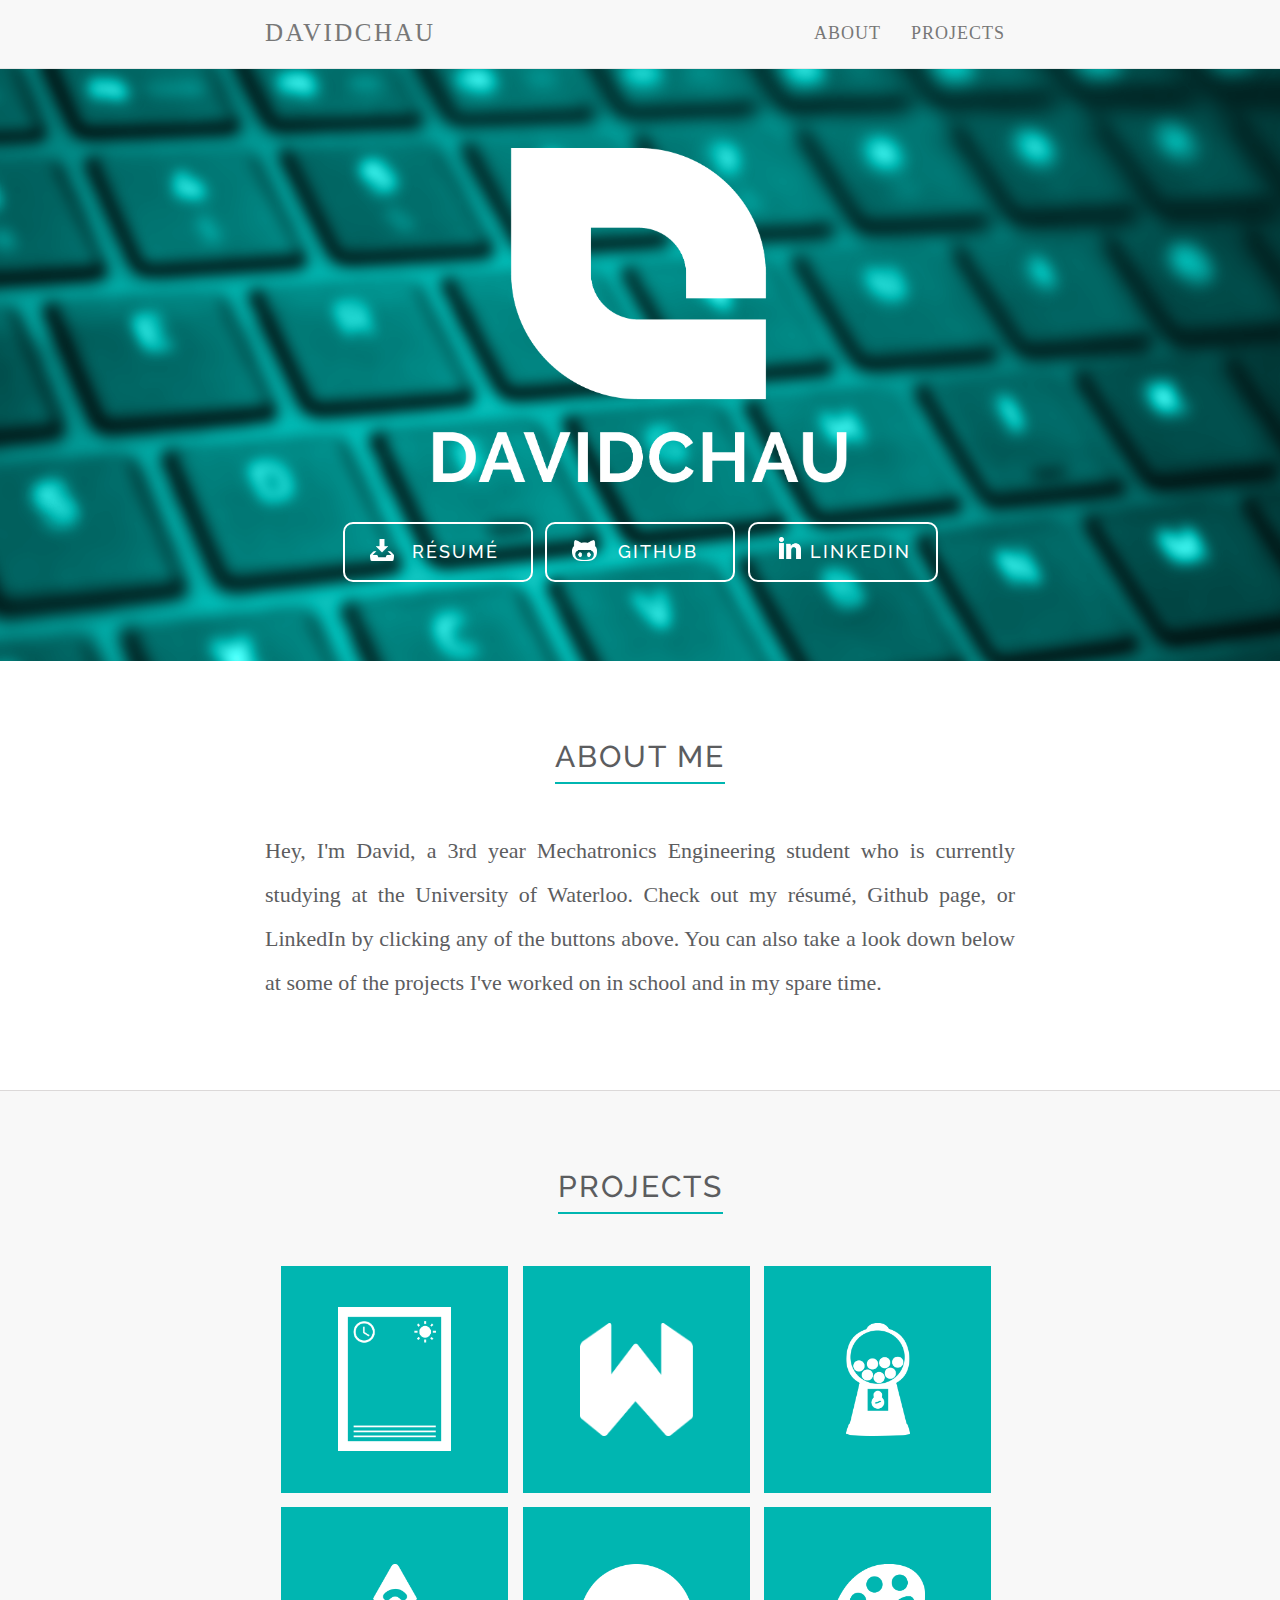
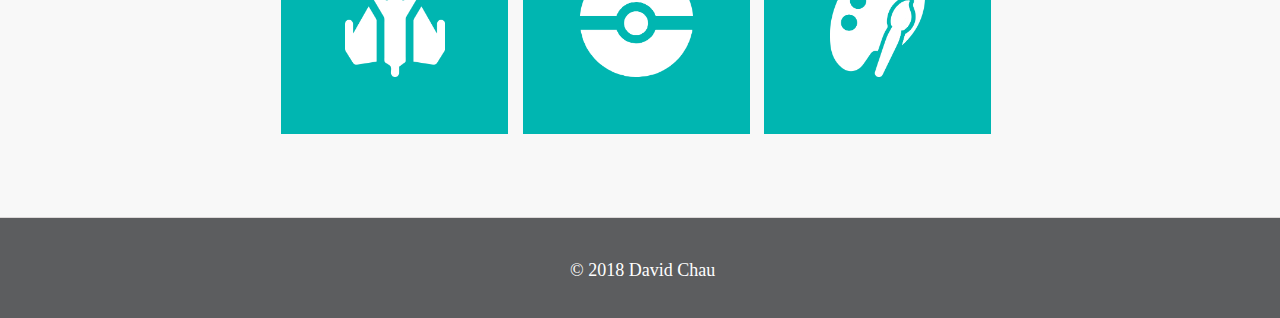
<file: index.html>
<!DOCTYPE html>
<html>
	<head>
		<title>DAVID CHAU</title>
		<!--required meta tags-->
		<meta charset="utf-8">
		<meta name="viewport" content="width=device-width, initial-scale = 1.0">
		<!--bootstrap css-->
		<link href="css/bootstrap.min.css" rel="stylesheet">
		<link href="css/main_style.css" rel="stylesheet">
		<!-- jQuery library-->
		<script src = "https://ajax.googleapis.com/ajax/libs/jquery/3.1.1/jquery.min.js"></script>
		<!--Latest compiled Javascript-->
		<script src="js/bootstrap.js"></script>
		<!--SEND BUTTON TOOLTIP-->
		<script>
		$(document).ready(function(){
			$('[data-toggle="tooltip"]').tooltip(); 
		});
		</script>
		<!--FAVICON (http://realfavicongenerator.net/)-->
		<link rel="apple-touch-icon" sizes="180x180" href="img/favicon/apple-touch-icon.png">
		<link rel="icon" type="image/png" href="img/favicon/favicon-32x32.png" sizes="32x32">
		<link rel="icon" type="image/png" href="img/favicon/favicon-16x16.png" sizes="16x16">
		<link rel="manifest" href="img/favicon/manifest.json">
		<link rel="mask-icon" href="img/favicon/safari-pinned-tab.svg" color="#5bbad5">
		<meta name="theme-color" content="#ffffff">
	</head>
	
	<body>
	<!--NAVIGATION BAR-->
	<div class = "navbar navbar-default navbar-fixed-top">
		<div class = "container-fluid">
		<div class="headerContainer">
			<div class = "navbar-header">
				<button type="button" class="navbar-toggle" data-toggle="collapse" data-target="#myNavbar">
				<span class="icon-bar"></span>
				<span class="icon-bar"></span>
				<span class="icon-bar"></span> 
				</button>
				<a class="navbar-brand" href="#landing">
					<p>DavidChau</p>
				</a>
			</div>
			<div class = "collapse navbar-collapse" id="myNavbar">
			<ul class="nav navbar-nav navbar-right">
				<li><a href="#about"><span>About</span></a></li>
				<li><a href="#projects"><span>Projects</span></a></li>
			</ul>
			</div>
		</div>
		</div>
	</div>
	
	<!--SPLASH PAGE SECTION-->
		<div class="splashSection" id="landing">
			<div class="container-fluid">
				<div class="logo-center vertical-center">
					<img src="img/logo/test.png" class="vertical-center" alt="logo">
				</div>
				<div class = "button-center">
					<a href="files/resume v4.2.pdf" target="_blank" id="btnDownload">
						R&eacute;sum&eacute;
					</a>
					<a href="https://github.com/thechausenone" target="_blank" id="btnGithub">
						Github
					</a>
					<a href="https://www.linkedin.com/in/dchau97/" target="_blank" id="btnLinkedin">
						LinkedIn
					</a>
				</div>	
			</div>
		</div>	
	
	<!--ABOUT ME SECTION-->
		<div class="aboutSection" id="about">
			<div class="container-fluid">
				<div class="contentContainer">
					<div class="sectionTitle"><span>About Me</span></div>		
					<p class="paraText">
						Hey, I'm David, a 3rd year Mechatronics Engineering student who is currently studying at the University of Waterloo. 
						Check out my r&eacute;sum&eacute;, Github page, or LinkedIn by clicking any of the buttons above.
						You can also take a look down below at some of the projects I've worked on in school and in my spare time.
					</p>
				</div>
			</div>
		</div>	
		
	<!--PROJECTS SECTION-->
		<div class="projectsSection" id="projects">
			<div class="container-fluid">
				<div class="sectionTitle"><span>Projects</span></div>
				<div class="contentContainer">
					<div class="projectCardContainer">
						<a href="projects/smart_mirror.html" class="projectCard" id="SmartMirror">
							<p class="projectTitle twoLine">SMART<br>MIRROR</p>
							<p class="projectTags">Raspberry Pi</p>
						</a>
					</div>
					<div class="projectCardContainer">
						<a href="projects/workspace.html" class="projectCard" id="Workspace">
							<p class="projectTitle oneLine">WORKSPACE</p>
							<p class="projectTags">Angular<br>Electron<br>Firebase</p>
						</a>
					</div>
					<!-- <div class="projectCardContainer">
						<a href="projects/line-robot.html" class="projectCard" id="LineRobot">
							<p class="projectTitle threeLine">LINE<br>FOLLOWING<br>ROBOT</p>
							<p class="projectTags">C</p>
						</a>
					</div> -->
					<div class="projectCardContainer">
						<a href="projects/gumballin.html" class="projectCard" id="Gumballin">
							<p class="projectTitle oneLine">GUMBALLIN</p>
							<p class="projectTags">Lego NXT<br>RobotC</p>
						</a>
					</div>
					<div class="projectCardContainer">
						<a href="projects/cygnus_strike.html" class="projectCard" id="CygnusStrike">
							<p class="projectTitle twoLine">CYGNUS<br>STRIKE</p>
							<p class="projectTags">Android<br>Java<br>libGDX</p>
						</a>
					</div>
					<div class="projectCardContainer">
						<a href="projects/pokedodge.html" class="projectCard" id="PokeDodge">
							<p class="projectTitle oneLine">POK&Eacute;DODGE</p>
							<p class="projectTags">Flash<br>ActionScript</p>
						</a>
					</div>
					<div class="projectCardContainer">
						<a href="projects/graphic_design.html" class="projectCard" id="Graphics">
							<p class="projectTitle twoLine">GRAPHIC<br>DESIGN</p>
							<p class="projectTags">Photoshop<br>Illustrator</p>
						</a>
					</div>		
				</div>
			</div>
		</div>	
		
	<!--FOOTER-->
		<div class="footerSection">
			<div class="container-fluid">
				<footer>
					<p class= "copyright">
					 &copy; 2018 David Chau
					</p>
				</footer>
			</div>
		</div>
	</body>
</html>
</file>
<file: css/main_style.css>
/*==== VARIABLES ====*/
:root{
	--logo:#00b6b1;
	--logo-darker:#128480;
	--font:#5C5D5F;
	--border:#dcd9d9;
	--bg-alt:#F8F8F8;
}

/*==== FONTS ====*/
@font-face{
	font-family:'Raleway', sans-serif;
	src:url('../fonts/Raleway/Raleway.woff2') format('woff2'),
		url('../fonts/Raleway/Raleway.woff') format('woff'),
		url('../fonts/Raleway/Raleway.ttf') format('truetype');
}

@font-face{
	font-family:'Raleway Medium';
	src:url('../fonts/Raleway/Raleway-Medium.woff2') format('woff2'),
		url('../fonts/Raleway/Raleway-Medium.woff') format('woff'),
		url('../fonts/Raleway/Raleway-Medium.ttf') format('truetype');
}

/*==== GENERAL ====*/
body{
	font-family:"Raleway";
	font-size: 18px;
	color:#5C5D5F;/*var(--font)*/
}

.sectionTitle{
	font-size:30px;
	text-align:center;
	font-family:"Raleway Medium";
	text-transform:uppercase;
	letter-spacing:2px;
	padding-bottom:50px;
}

.sectionTitle span{
	border-bottom:2.5px solid #00b6b1;/*var(--logo)*/
	padding-bottom:8px;
	white-space:nowrap;
}

.paraText{
	text-align:justify;
	line-height:200%;
	color:#5C5D5F;/*var(--font)*/
	font-size: 18px;
}

.contentContainer{
	width:90%;
	height:auto;
	margin:0 auto;
	padding:0px;
}

/*==== NAVIGATION BAR ====*/
.navbar{
	font-family:"Raleway";
	text-transform:uppercase;
	letter-spacing:1px;
}

.headerContainer{
	width:100%;
	margin:0 auto;
}

.navbar-right{
	padding-right:10px;
	display:inline-block;
	float:left;
}

.navbar-nav li a{
	line-height:37.5px;
}

.navbar-brand p{
	font-family:"Raleway";
	letter-spacing:2.5px;
	margin-top:1px;
	font-size:25px;
}

.navbar-brand p:hover{
	font-family:"Raleway Medium";
	color:#00b6b1 !important; /*var(--logo)*/
}

.navbar-nav li a span{/*following three blocks for underline*/
	border-bottom:2.5px solid transparent; 
}

ul.nav a:hover { 
	color: #5C5D5F !important; /*var(--font)*/
}

ul.nav a:hover span{ 
	border-bottom:2.5px solid #00b6b1; /*var(--logo)*/
	padding-bottom:8px;
}

/*==== LANDING SECTION ====*/
.splashSection{
	padding:125px 15px 75px 15px;
	background:url('../img/landing/hue_overlay.png') no-repeat fixed center;
}

.logo-center{
	/*	min-height:55%;
		min-height:55vh;*/
		display:flex;
		align-items:center;
		padding-top:23px;
}

.splashSection img{
	max-width:425px;
	width: 100%;
	height:auto;
	margin:0 auto;
}

.button-center{
	text-align:center;
	margin:0 auto;
	left:0;
	right:0;
	padding-top:10px;
}

#btnDownload{
	background-image:url('../img/social/download_white.png');
	background-color:transparent;
	background-size:24px auto;
	background-repeat:no-repeat;
	background-position:25px 15px;
}

#btnGithub{
	background-image:url('../img/social/github_white.png');
	background-color:transparent;
	background-size:25px auto;
	background-repeat:no-repeat;
	background-position:25px 16px;
}

#btnLinkedin{
	background-image:url('../img/social/linkedin_white.png');
	background-color:transparent;
	background-size:22px auto;
	background-repeat:no-repeat;
	background-position:29px 13px;
}

#btnDemo{
	background-image:url('../img/social/demo_white.png');
	background-color:transparent;
	background-size:29px auto;
	background-repeat:no-repeat;
	background-position:26px 17px;
}

.button-center a{
	display:block;
	width:190px;
	margin:20px auto;
    color: white;
    padding: 15px 25px 15px 60px;
    border: 2.5px solid white;
    border-radius: 10px;
	font-family:"Raleway Medium";
	text-transform:uppercase;
	letter-spacing:2px;
	text-decoration:none;
}

.button-center a:hover, .button-center a:active{
	color:#00b6b1;/*var(--logo)*/
}

#btnDownload:hover{
	background-color:white;
	background-image:url('../img/social/download_hover.png');
}

#btnGithub:hover{
	background-color:white;
	background-image:url('../img/social/github_hover.png');
}

#btnLinkedin:hover{
	background-color:white;
	background-image:url('../img/social/linkedin_hover.png');
}

#btnDemo:hover{
	background-color:white;
	background-image:url('../img/social/demo_hover.png');
}

/*==== ABOUT SECTION ====*/
.aboutSection{
	padding:75px 0px;
	background-color:white;
	border-bottom:1px solid #dcd9d9;/*var(--border);*/
}

/*==== PROJECTS SECTION ====*/
.projectsSection{
	padding:75px 15px;
	background-color:#F8F8F8; /*var(--bg-alt);*/
	border-bottom:1px solid #dcd9d9; /*var(--border);*/
}

.projectCardContainer{
	width:90%;
	margin:5%;
	float:left;
	position:relative;
}

.projectCard{
	width:100%;
	padding-bottom:100%;
	background-position:50% 50%;
	background-repeat:no-repeat;
	background-color:#00b6b1;/*var(--logo)*/
	display:block;
}

.projectTitle{
	position:absolute;
	width:100%;
	text-align:center;
	text-decoration:none;
	color:white;
	font: 170% "Raleway";
	letter-spacing:4px;
	visibility:hidden;
}

.oneLine{bottom:40%;}

.twoLine{bottom:35%;}

.threeLine{bottom:30%;}

.projectTags{
	position:absolute;
	width:100%;
	text-align:center;
	text-decoration:none;
	color:white;
	font: 80% "Raleway";
	letter-spacing:4px;
	visibility:hidden;
	bottom:0;
	line-height:20px;
	text-transform:uppercase;
}

#SmartMirror{
	background-image:url("../img/projects/smart-mirror.png");
	background-size:50% 63.44%;
}

#Workspace{
	background-image:url("../img/projects/workspace.png");
	background-size:50% 50%;
}

#LineRobot{
	background-image:url("../img/projects/line-robot.png");
	background-size:70% 50%;
}

#Gumballin{
	background-image:url("../img/projects/gumballin.png");
	background-size:28% 50%;
}

#CygnusStrike{
	background-image:url("../img/projects/cygnus-strike.png");
	background-size:44% 50%;
}

#PokeDodge{
	background-image:url("../img/projects/pokedodge.png");
	background-size: 50% 50%;
}

#Graphics{
	background-image:url("../img/projects/graphics.png");
	background-size:42% 50%;
}

.projectCardContainer #SmartMirror:hover,
.projectCardContainer #Workspace:hover,
.projectCardContainer #LineRobot:hover,
.projectCardContainer #Gumballin:hover,
.projectCardContainer #CygnusStrike:hover,
.projectCardContainer #PokeDodge:hover,
.projectCardContainer #Graphics:hover{
	background-image:none;
}

.projectCard:hover .projectTitle,
.projectCard:hover .projectTags{
	visibility:visible;
}

/*==== FOOTER SECTION ====*/
.footerSection{
	background-color: #5C5D5F; /*var(--font)*/
	height:100px;
	position:relative;
}

footer{
	position:absolute;
	color:white;
	top:40%;
	left:50%;
	margin-left:-70px;
}

/* Extra small devices (phones, less than 768px) */
/* No media query since this is the default in Bootstrap */
/* Small devices (tablets, 768px and up) */
@media (min-width: 768px) {
	
	.logo-center{
		/*min-height:50%;
		min-height:50vh;*/
	}

	.splashSection img{
		width: 425px;
	}
	
	.navbar-brand p{
		margin-top:8px;
		
	}
	
	.btnOutline, .btnOutline:link, .btnOutline:visited{
	display: inline-block;
    color: white;
    padding: 15px 25px;
    border: 2.5px solid white;
    border-radius: 10px;
	}
	
	.button-center{
	padding-top:20px;
	}
	
	#button-center-send{
		margin-top:0px;
	}
	
	.button-center a{
	display:inline-block;
	width:none;
	margin:4px 4px;
}
	
	.headerContainer{
	width:75%;
	}
	
	.contentContainer{
	width:75%;
	}
	
	.projectCardContainer{
		width:45%;
		padding-bottom:0px;
		margin:2.5%;
	}
	
	.divMap{
		display:block;
	}
	
	.contactText p{
	margin-left:-190px;
	}
	
	.contactText img{
	display:none;
	}
	
	.divForm{
	right:0;
	width:50%;
	}
	
	.divForm form{
	padding:75px 40px;
	}

	.paraText{
		font-size:22px;
	}

}

/* Medium devices (desktops, 992px and up) */
@media (min-width: 992px) {
	.headerContainer{
		width:75%;
	}
	
	.contentContainer{
		width:75%;
	}
	
	.projectCardContainer{
		width:45%;
		padding-bottom:0px;
		margin:2.5%;
	}
	
	.contactText p{
	margin-left:-185px;
	}
	
	.contactText img{
	display:block;
	max-width:100px;
	top:25px;
	margin-right:-50px;
	}
	
}

/* Large devices (large desktops, 1200px and up) */
@media (min-width: 1200px) {
	.headerContainer{
	width:60%;
	}
	
	.contentContainer{
	width:60%;
	}
	
	.projectCardContainer{
		width:31%;
		padding-bottom:0px;
		margin:1%;
	}
	
	.contactText p{
	margin-left:-195px;
	}
	
	.contactText img{
		top:10px;
		margin-right:-75px;
		max-width:150px;
	}
	
	.divForm form{
	padding:75px 70px;
}

}
</file>
